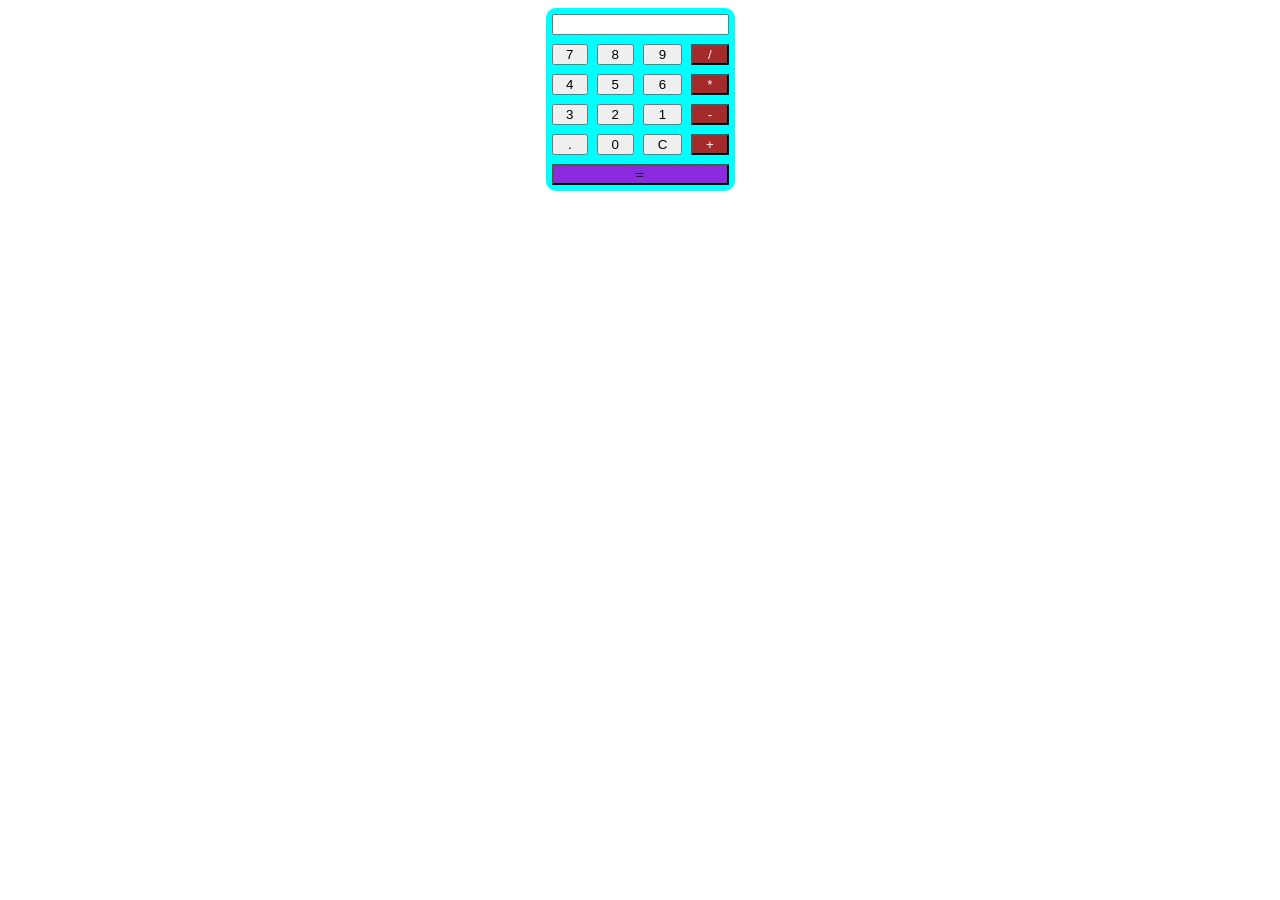
<file: css098765/calculator.html>
<!DOCTYPE html> 
<html lang="en"> 
<head> 
    <meta charset="UTF-8"> 
    <meta name="viewport" content="width=device-width, initial-scale=1.0"> 
    <title>Document</title> 
    <style> 
        table{ 
            background-color: aqua; 
            border-radius: 10px; 
        } 
        .arith 
        { 
            background-color: brown; 
            color: white; 
        } 
        button{ 
            width: 100%; 
        } 
 
        #equal{ 
            background-color: blueviolet; 
        }     
       input{ 
        text-align: right; 
       } 
    </style> 
</head> 
 
<body> 
    <center>  
    <div> 
        <table cellpadding="3" cellspacing="3"> 
             <tr> 
                <td colspan="4">  
                    <input type="text" name="" id="display" placeholder="" readonly>    
                </td>            
            </tr> 
            <tr> 
                
                
                <td> <button onclick="append('7')">7</button>   </td> 
                <td> <button onclick="append('8')">8</button></td> 
                <td> <button onclick="append('9')">9</button></td> 
                <td> <button class="arith" onclick="append('/')">/</button></td> 
            </tr>  
            <tr> 
                <td> <button onclick="append('4')">4</button>   </td> 
                <td> <button onclick="append('5')">5</button></td> 
                <td> <button onclick="append('6')">6</button></td> 
                <td> <button  class="arith" onclick="append('*')">*</button></td> 
            </tr> 
 
            <tr> 
                <td> <button onclick="append('3')">3</button>   </td> 
                <td> <button onclick="append('2')">2</button></td> 
                <td> <button onclick="append('1')">1</button></td> 
                <td> <button  class="arith" onclick="append('-')">-</button></td> 
            </tr> 
 
            <tr> 
                <td> <button onclick="append('.')">.</button>   </td> 
                <td> <button onclick="append('0')">0</button></td> 
                <td> <button onclick="clear_display()">C</button></td> 
                <td> <button  class="arith" onclick="append('+')">+</button></td> 
            </tr> 
 
            <tr> 
                <td colspan="4" > <button id="equal" onclick="calculate()">=</button>   </td> 
                
            </tr> 
        </table> 
 
    </div> 
</center> 
<script> 
    function append(value) 
    { 
        document.getElementById("display").value += value 
    } 
    function calculate() 
    { 
        var expression = document.getElementById("display").value; 
        document.getElementById("display").value = eval(expression); 
    } 
    function clear_display() 
    { 
        document.getElementById("display").value = ""; 
    } 
</script> 
</body> 
</html>
</file>
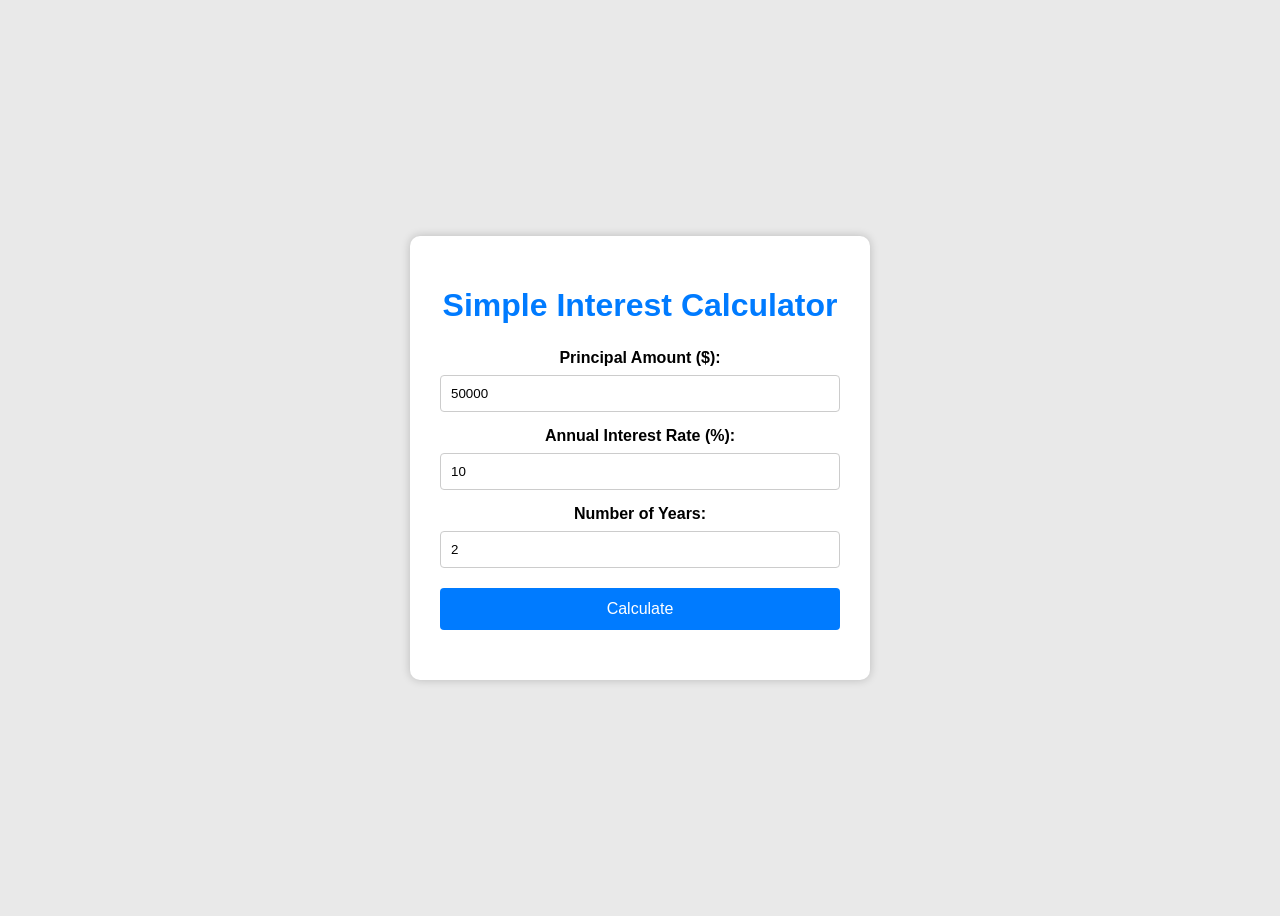
<file: css098765/interece calculator.html>
<!DOCTYPE html>
<html>
<head>
    <title>Simple Interest Calculator</title>
    <style>
        body{
            font-family: Arial, sans-serif;
            background:#e9e9e9;
            display:flex;
            justify-content:center;
            align-items:center;
            height:100vh;
        }

        .container{
            width:400px;
            background:white;
            padding:30px;
            border-radius:10px;
            box-shadow:0 0 10px rgba(0,0,0,0.2);
            text-align:center;
        }

        h1{
            color:#007bff;
            margin-bottom:25px;
        }

        label{
            display:block;
            margin:15px 0 8px;
            font-weight:bold;
        }

        input{
            width:100%;
            padding:10px;
            border:1px solid #ccc;
            border-radius:4px;
            box-sizing:border-box;
        }

        button{
            width:100%;
            padding:12px;
            margin-top:20px;
            background:#007bff;
            color:white;
            border:none;
            border-radius:4px;
            font-size:16px;
            cursor:pointer;
        }

        button:hover{
            background:#0069d9;
        }

        #result{
            margin-top:20px;
            font-size:20px;
            color:#333;
        }
    </style>
</head>
<body>

<div class="container">
    <h1>Simple Interest Calculator</h1>

    <label>Principal Amount ($):</label>
    <input type="number" id="principal" value="50000">

    <label>Annual Interest Rate (%):</label>
    <input type="number" id="rate" value="10">

    <label>Number of Years:</label>
    <input type="number" id="years" value="2">

    <button onclick="calculateSI()">Calculate</button>

    <p id="result"></p>
</div>

<script>
function calculateSI() {
    let p = Number(document.getElementById("principal").value);
    let r = Number(document.getElementById("rate").value);
    let t = Number(document.getElementById("years").value);

    let interest = (p * r * t) / 100;
    let total = p + interest;

    document.getElementById("result").innerHTML =
        `After ${t} years, your investment will be worth $${total.toFixed(2)} with simple interest.`;
}
</script>

</body>
</html>
</file>
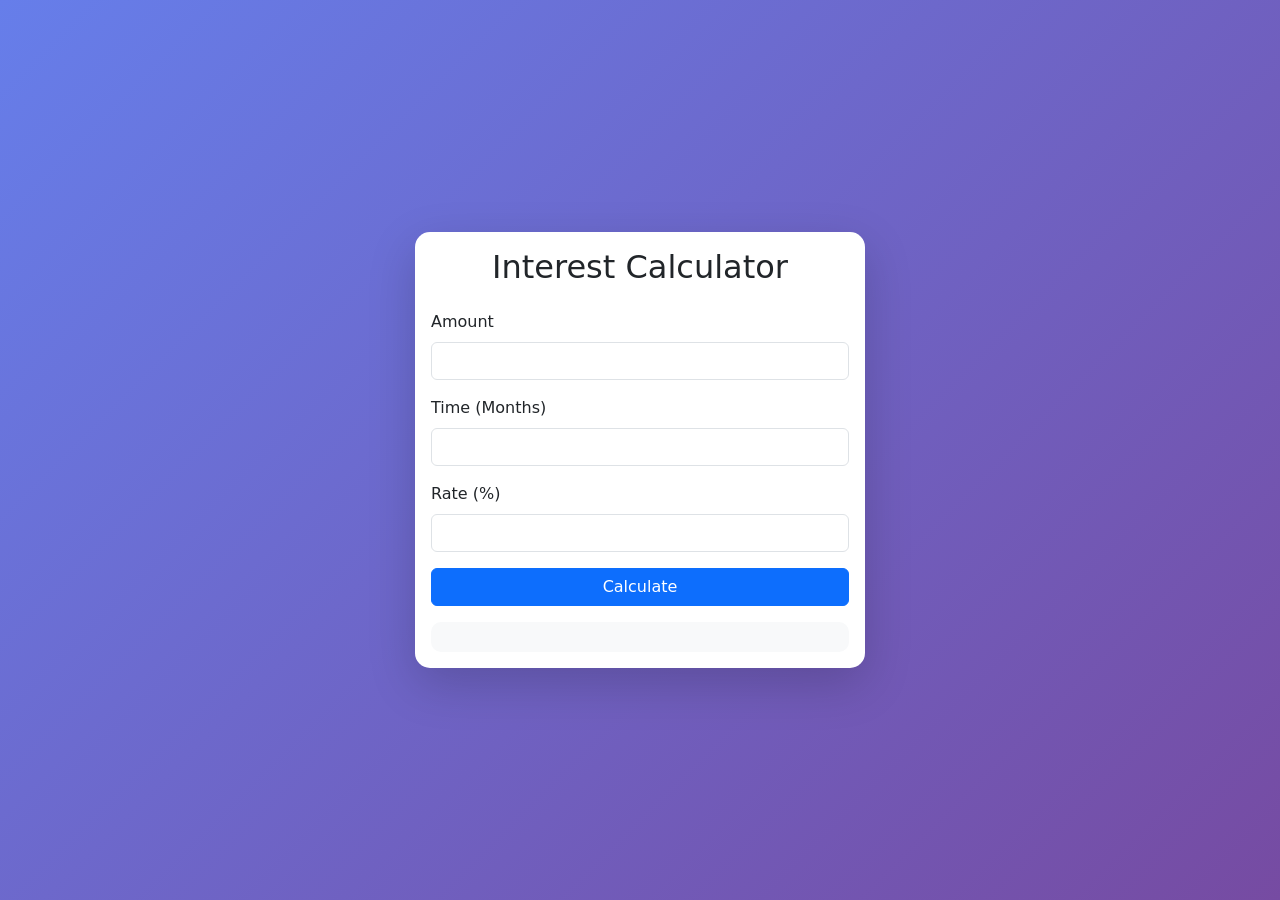
<file: css098765/interece22.html>
<!DOCTYPE html>
<html lang="en">
<head>
<meta charset="UTF-8">
<meta name="viewport" content="width=device-width, initial-scale=1.0">

<title>Interest Calculator</title>

<link href="https://cdn.jsdelivr.net/npm/bootstrap@5.3.3/dist/css/bootstrap.min.css" rel="stylesheet">

<style>
body{
    background: linear-gradient(135deg,#667eea,#764ba2);
    min-height:100vh;
    display:flex;
    justify-content:center;
    align-items:center;
}

.card{
    width:450px;
    border:none;
    border-radius:15px;
}

#show{
    background:#f8f9fa;
    padding:15px;
    border-radius:10px;
    margin-top:10px;
}
</style>

</head>
<body>

<div class="card shadow-lg">
    <div class="card-body">

        <h2 class="text-center mb-4">Interest Calculator</h2>

        <form onsubmit="return calculate()">

            <div class="mb-3">
                <label class="form-label">Amount</label>
                <input type="number" id="amount" class="form-control" required>
            </div>

            <div class="mb-3">
                <label class="form-label">Time (Months)</label>
                <input type="number" id="time" class="form-control" required>
            </div>

            <div class="mb-3">
                <label class="form-label">Rate (%)</label>
                <input type="number" id="rate" class="form-control" required>
            </div>

            <button class="btn btn-primary w-100">
                Calculate
            </button>

            <div id="show" class="mt-3"></div>

        </form>

    </div>
</div>

<script>
function calculate(){

    let p = parseFloat(document.getElementById("amount").value);
    let t = parseFloat(document.getElementById("time").value);
    let r = parseFloat(document.getElementById("rate").value);

    let si = (p * r * t) / (100 * 12);

    let total = p + si;

    document.getElementById("show").innerHTML = `
        <strong>Amount:</strong> ₹${p}<br>
        <strong>Rate:</strong> ${r}%<br>
        <strong>Time:</strong> ${t} Months<br>
        <hr>
        <strong>Simple Interest:</strong> ₹${si.toFixed(2)}<br>
        <strong>Total Amount:</strong> ₹${total.toFixed(2)}
    `;

    return false;
}
</script>

</body>
</html>
</file>
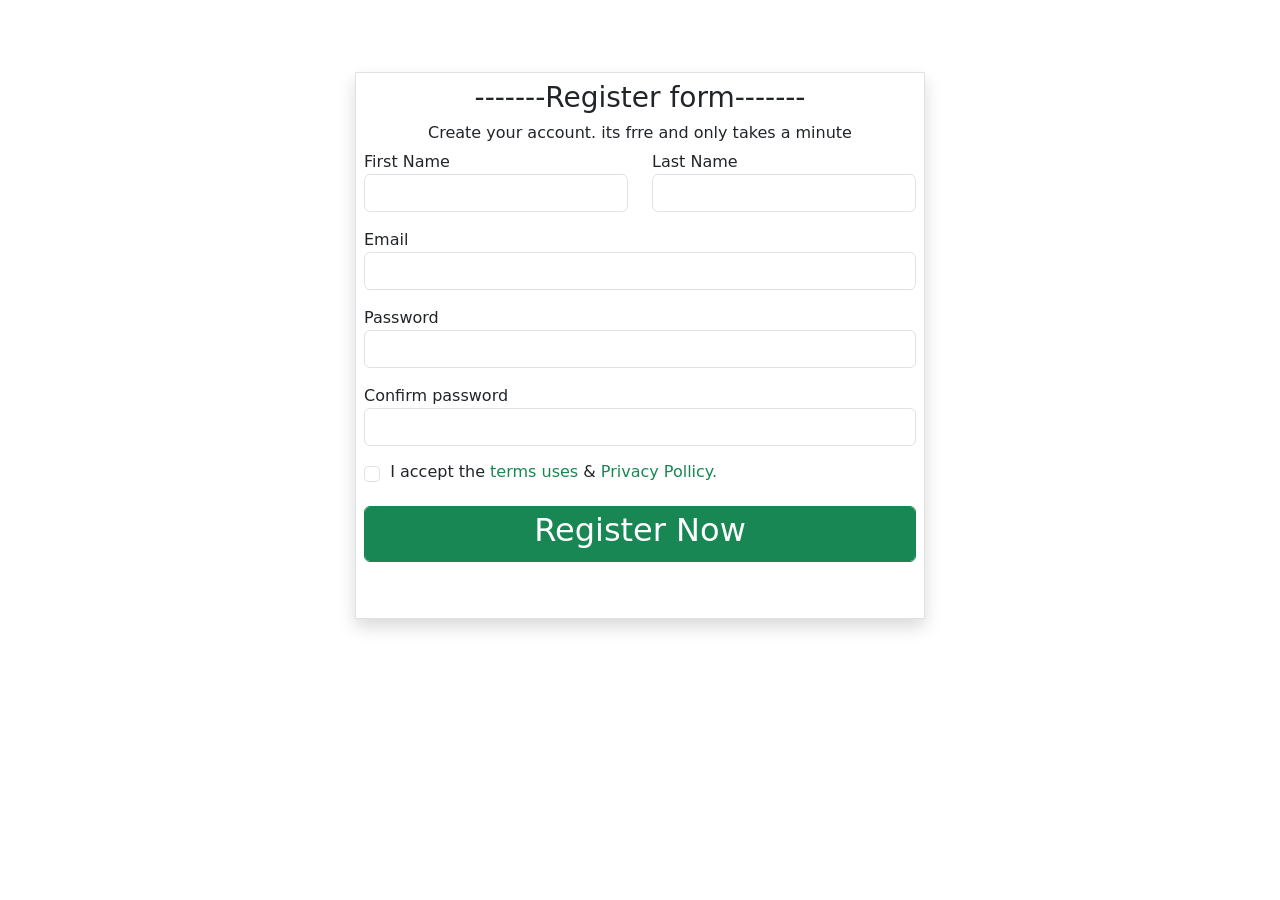
<file: css098765/registation.html>
<!DOCTYPE html>
<html lang="en">
<head>
    <meta charset="UTF-8">
    <meta name="viewport" content="width=device-width, initial-scale=1.0">
    <title>Register </title>
    <link href="https://cdn.jsdelivr.net/npm/bootstrap@5.3.8/dist/css/bootstrap.min.css" rel="stylesheet">
  <script src="https://cdn.jsdelivr.net/npm/bootstrap@5.3.8/dist/js/bootstrap.bundle.min.js"></script>
</head>
<body>
    <br><br>
 <div class="container">
      <div class="row mt-4 justify-content-center">
           <div class="col-lg-6 shadow p-2 border">
               <h3 class="text-center">-------Register form-------</h3>
                <form action="">
                    <h6 class="text-center">Create your account. its frre and only takes a minute</h6>
                    <div class="row ">
                       <div class="col-lg-6">   
                        <div class="mb-3">
                           <lebel for="">First Name</lebel>
                           
                            <input type="text" name="" class="form-control"/>
                      </div>
                          </div>
                           <div class="col-lg-6">
                             <div class="mb-3">
                                 <lebel for="">Last Name</lebel>
                                 <input type="text" name="" class="form-control"/>
                             </div>
                          </div>
                       
                    </div>
                    <div class="col-lg-12 mb-3">
                       <label for="">Email</label>
                      <input type="email" class="form-control">
                    </div>
                    <div class="col-lg-12 mb-3">
                       <label for="">Password</label>
                      <input type="password" class="form-control">
                    </div>
                    <div class="col-lg-12 mb-3">
                       <label for="">Confirm password</label>
                      <input type="password" class="form-control">
                    </div>
                    <div  class="col-lg-12 mb-4">
                        <h6><input type="checkbox" name="" class="form-check-input">&nbsp;  I accept the <span class="text-success">terms uses</span> & <span class="text-success">Privacy Pollicy.</span>
                       
                    </div>
                    <div class="col-lg-12 mb-5 ">

                     <button class="btn btn-success form-control p-1"> <h2>Register Now</h2></button>
                    </div>
              </form>
          </div>
      </div>
    </div>  
</body>
</html>
</file>
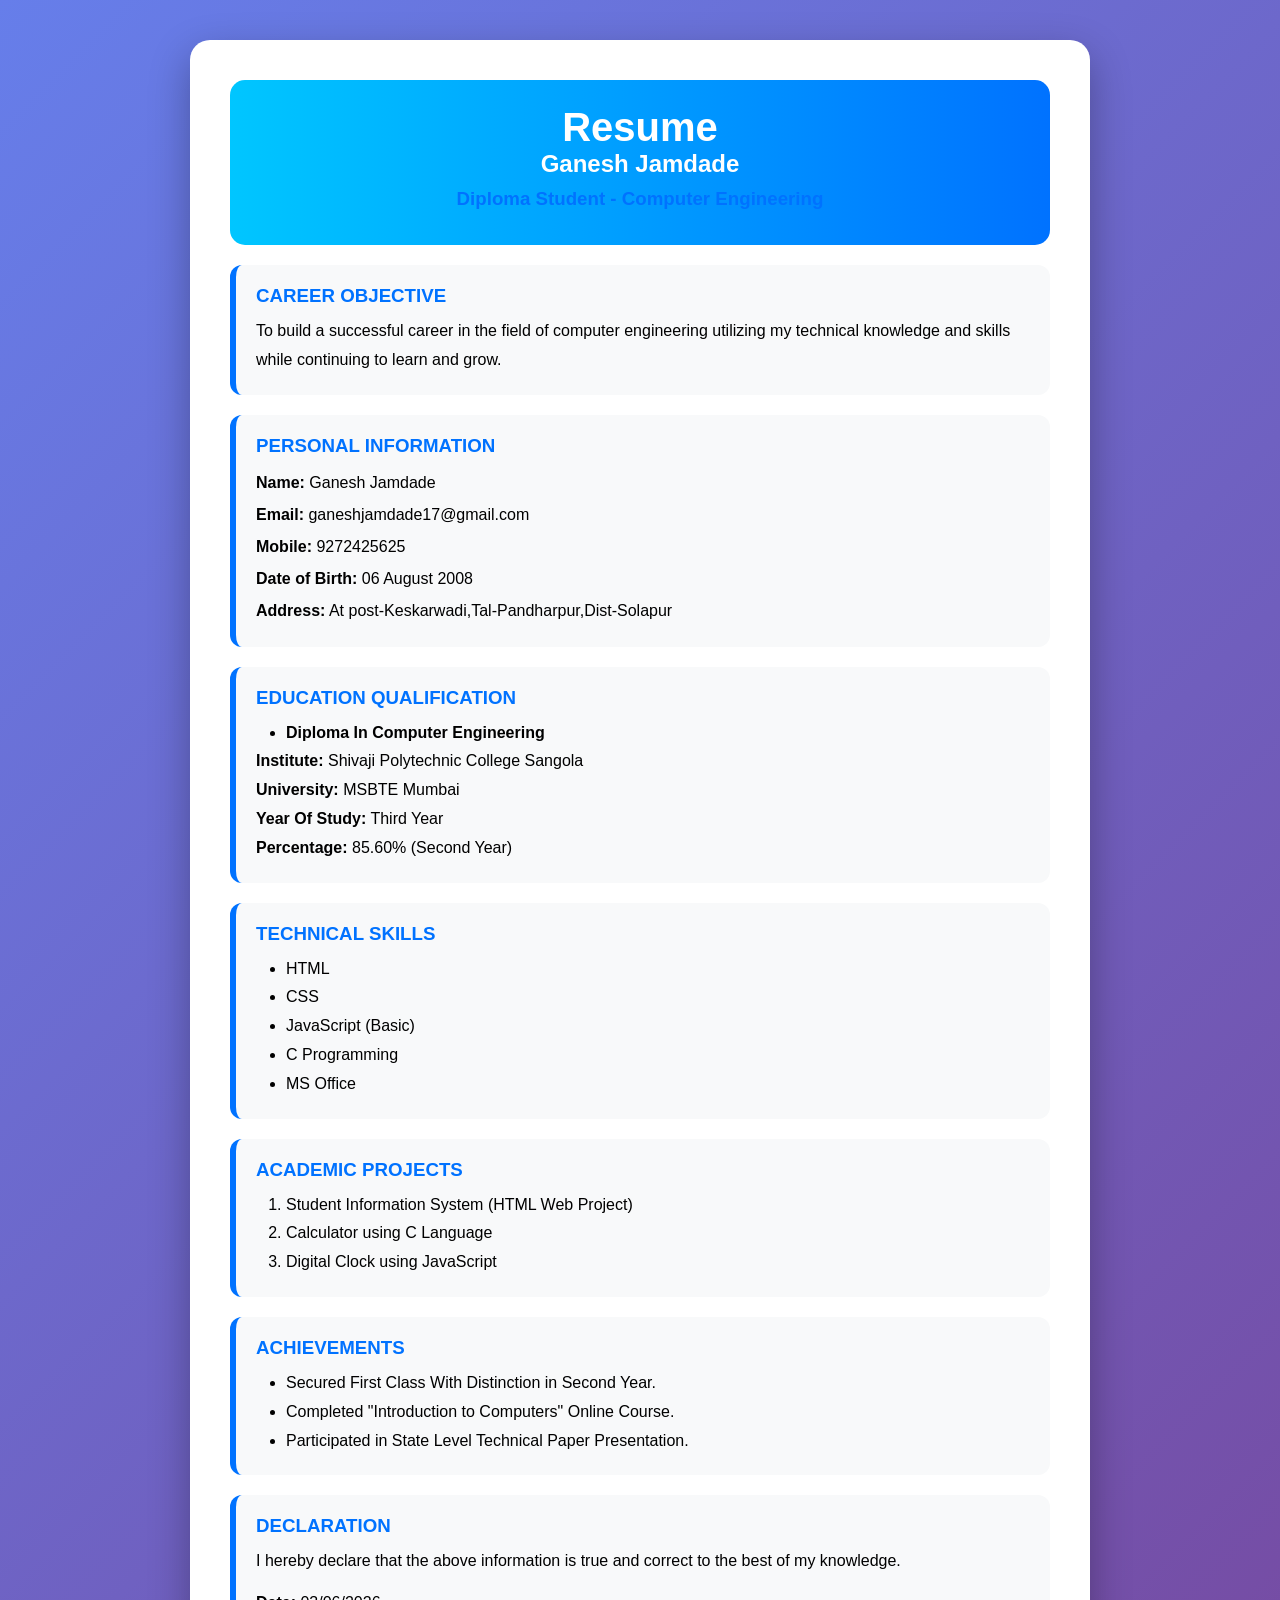
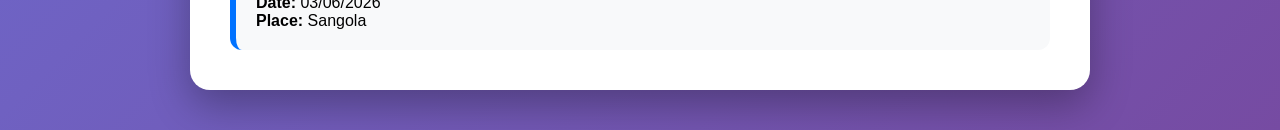
<file: css098765/resume.html>
<!DOCTYPE html>
<html lang="en">
<head>
<meta charset="UTF-8">
<meta name="viewport" content="width=device-width, initial-scale=1.0">

<title>Ganesh Jamdade Resume</title>

<style>

*{
    margin:0;
    padding:0;
    box-sizing:border-box;
    font-family:'Segoe UI',sans-serif;
}


body{
    background: linear-gradient(135deg,#667eea,#764ba2);
    padding:40px;
}


.resume{
    max-width:900px;
    margin:auto;
    background:white;
    padding:40px;
    border-radius:20px;
    box-shadow:0 15px 40px rgba(0,0,0,0.3);
}


.header{
    text-align:center;
    background:linear-gradient(90deg,#00c6ff,#0072ff);
    color:white;
    padding:25px;
    border-radius:15px;
}


.header h1{
    font-size:40px;
}


.header h3{
    margin-top:10px;
}


hr{
    margin:25px 0;
    border:1px solid #ddd;
}


h3{
    color:#0072ff;
    margin-bottom:10px;
}


p,li{
    font-size:16px;
    line-height:1.8;
}


ul,ol{
    margin-left:30px;
}


.section{
    background:#f8f9fa;
    padding:20px;
    margin-top:20px;
    border-radius:12px;
    border-left:6px solid #0072ff;
}


.info{
    line-height:2;
}


</style>

</head>


<body>


<div class="resume">


<div class="header">

<h1>Resume</h1>

<h2>Ganesh Jamdade</h2>

<h3>Diploma Student - Computer Engineering</h3>

</div>



<div class="section">

<h3>CAREER OBJECTIVE</h3>

<p>
To build a successful career in the field of computer engineering
utilizing my technical knowledge and skills while continuing to learn and grow.
</p>

</div>



<div class="section">

<h3>PERSONAL INFORMATION</h3>

<div class="info">

<b>Name:</b> Ganesh Jamdade <br>

<b>Email:</b> ganeshjamdade17@gmail.com <br>

<b>Mobile:</b> 9272425625 <br>

<b>Date of Birth:</b> 06 August 2008 <br>

<b>Address:</b> At post-Keskarwadi,Tal-Pandharpur,Dist-Solapur

</div>

</div>



<div class="section">

<h3>EDUCATION QUALIFICATION</h3>

<ul>

<li>
<b>Diploma In Computer Engineering</b>
</li>

</ul>


<p>

<b>Institute:</b> Shivaji Polytechnic College Sangola <br>

<b>University:</b> MSBTE Mumbai <br>

<b>Year Of Study:</b> Third Year <br>

<b>Percentage:</b> 85.60% (Second Year)

</p>


</div>




<div class="section">

<h3>TECHNICAL SKILLS</h3>


<ul>

<li>HTML</li>

<li>CSS</li>

<li>JavaScript (Basic)</li>

<li>C Programming</li>

<li>MS Office</li>

</ul>


</div>



<div class="section">

<h3>ACADEMIC PROJECTS</h3>


<ol>

<li>Student Information System (HTML Web Project)</li>

<li>Calculator using C Language</li>

<li>Digital Clock using JavaScript</li>


</ol>


</div>




<div class="section">

<h3>ACHIEVEMENTS</h3>


<ul>

<li>Secured First Class With Distinction in Second Year.</li>

<li>Completed "Introduction to Computers" Online Course.</li>

<li>Participated in State Level Technical Paper Presentation.</li>


</ul>


</div>




<div class="section">


<h3>DECLARATION</h3>


<p>

I hereby declare that the above information is true and correct to the best of my knowledge.

</p>


<br>


<b>Date:</b> 03/06/2026 <br>

<b>Place:</b> Sangola


</div>



</div>


</body>
</html>
</file>
